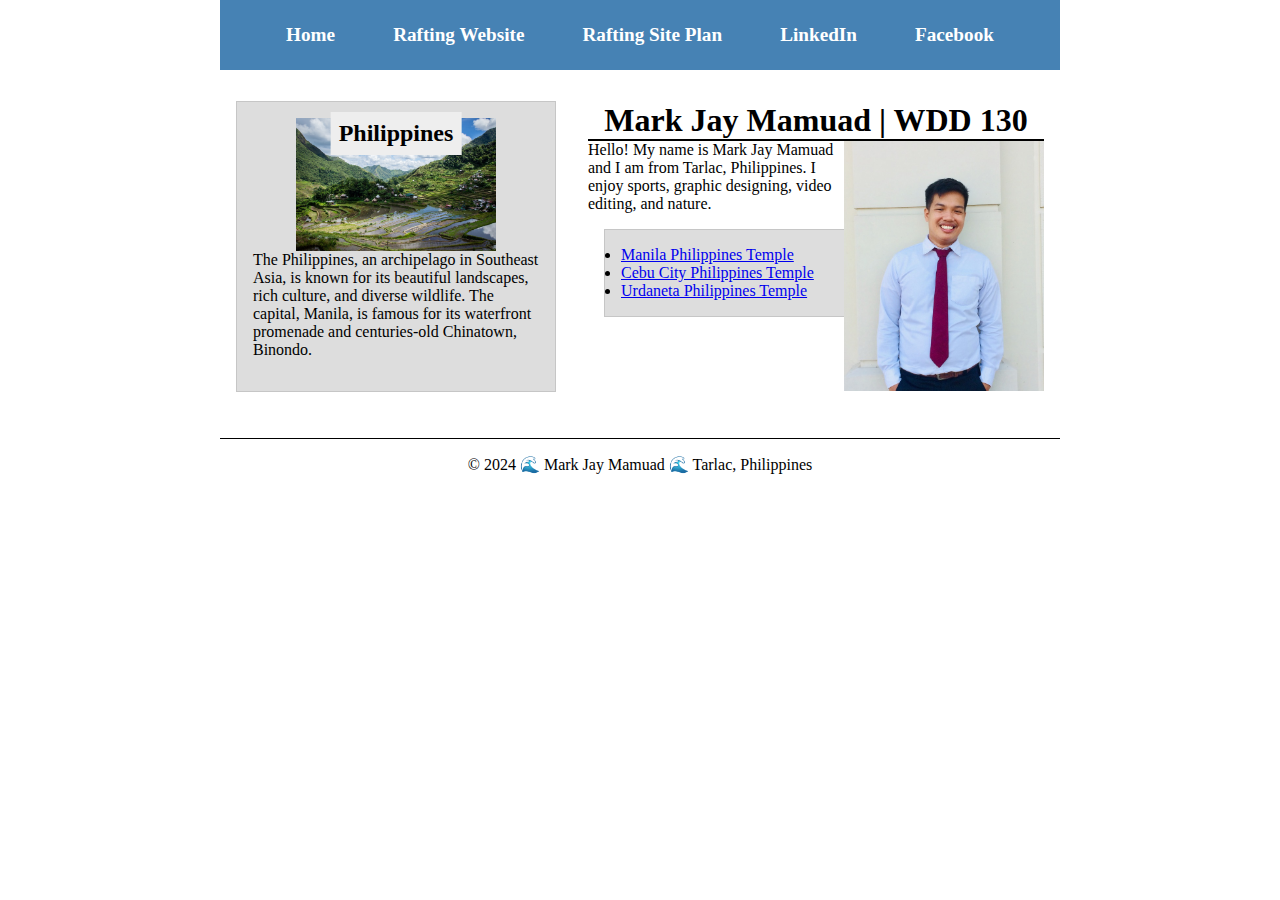
<file: index.html>
<!DOCTYPE html>
<html lang="en-US">
<head>
  <meta charset="UTF-8">
  <meta name="viewport" content="width=device-width, initial-scale=1.0">
  <title>Mark Jay Mamuad | WDD 130</title>
  <meta name="description" content="Mark Jay Mamuad's home page for WDD 130 course, including assignments and course updates.">
  <meta name="author" content="Mark Jay Mamuad">
  <link rel="stylesheet" type="text/css" href="styles/styles.css">
</head>
<body>
  <header>
    <nav>
      <a href="#">Home</a>
      <a href="wwr/about.html">Rafting Website</a>
      <a href="wwr/site-plan-rafting.html">Rafting Site Plan</a>
      <a href="https://www.linkedin.com/in/markjdigital/" target="_blank">LinkedIn</a>
      <a href="https://www.facebook.com/mamuad.markjay" target="_blank">Facebook</a>
    </nav>
  </header>
  <div class="grid">
    <main>
      <h1>Mark Jay Mamuad | WDD 130</h1>
      <img src="images/profile.jpg" alt="Hello, my name is Mark Jay Mamuad">
      <p>Hello! My name is Mark Jay Mamuad and I am from Tarlac, Philippines. I enjoy sports, graphic designing, video editing, and nature.</p>
      <ul class="box">
        <li><a href="https://www.churchofjesuschrist.org/temples/details/manila-philippines-temple" target="_blank">Manila Philippines Temple</a></li>
        <li><a href="https://www.churchofjesuschrist.org/temples/details/cebu-city-philippines-temple" target="_blank">Cebu City Philippines Temple</a></li>
        <li><a href="https://www.churchofjesuschrist.org/temples/details/urdaneta-philippines-temple" target="_blank">Urdaneta Philippines Temple</a></li>
      </ul>
    </main>
    <aside class="box">
      <h2>Philippines</h2>
      <img src="images/image.jpg" alt="Philippines landscape">
      <p>The Philippines, an archipelago in Southeast Asia, is known for its beautiful landscapes, rich culture, and diverse wildlife. The capital, Manila, is famous for its waterfront promenade and centuries-old Chinatown, Binondo.</p>
    </aside>
  </div>
  <footer>
    <p>&copy; 2024 🌊 Mark Jay Mamuad 🌊 Tarlac, Philippines</p>
  </footer>
  <!-- Last modified: July 9, 2024 -->
</body>
</html>
</file>
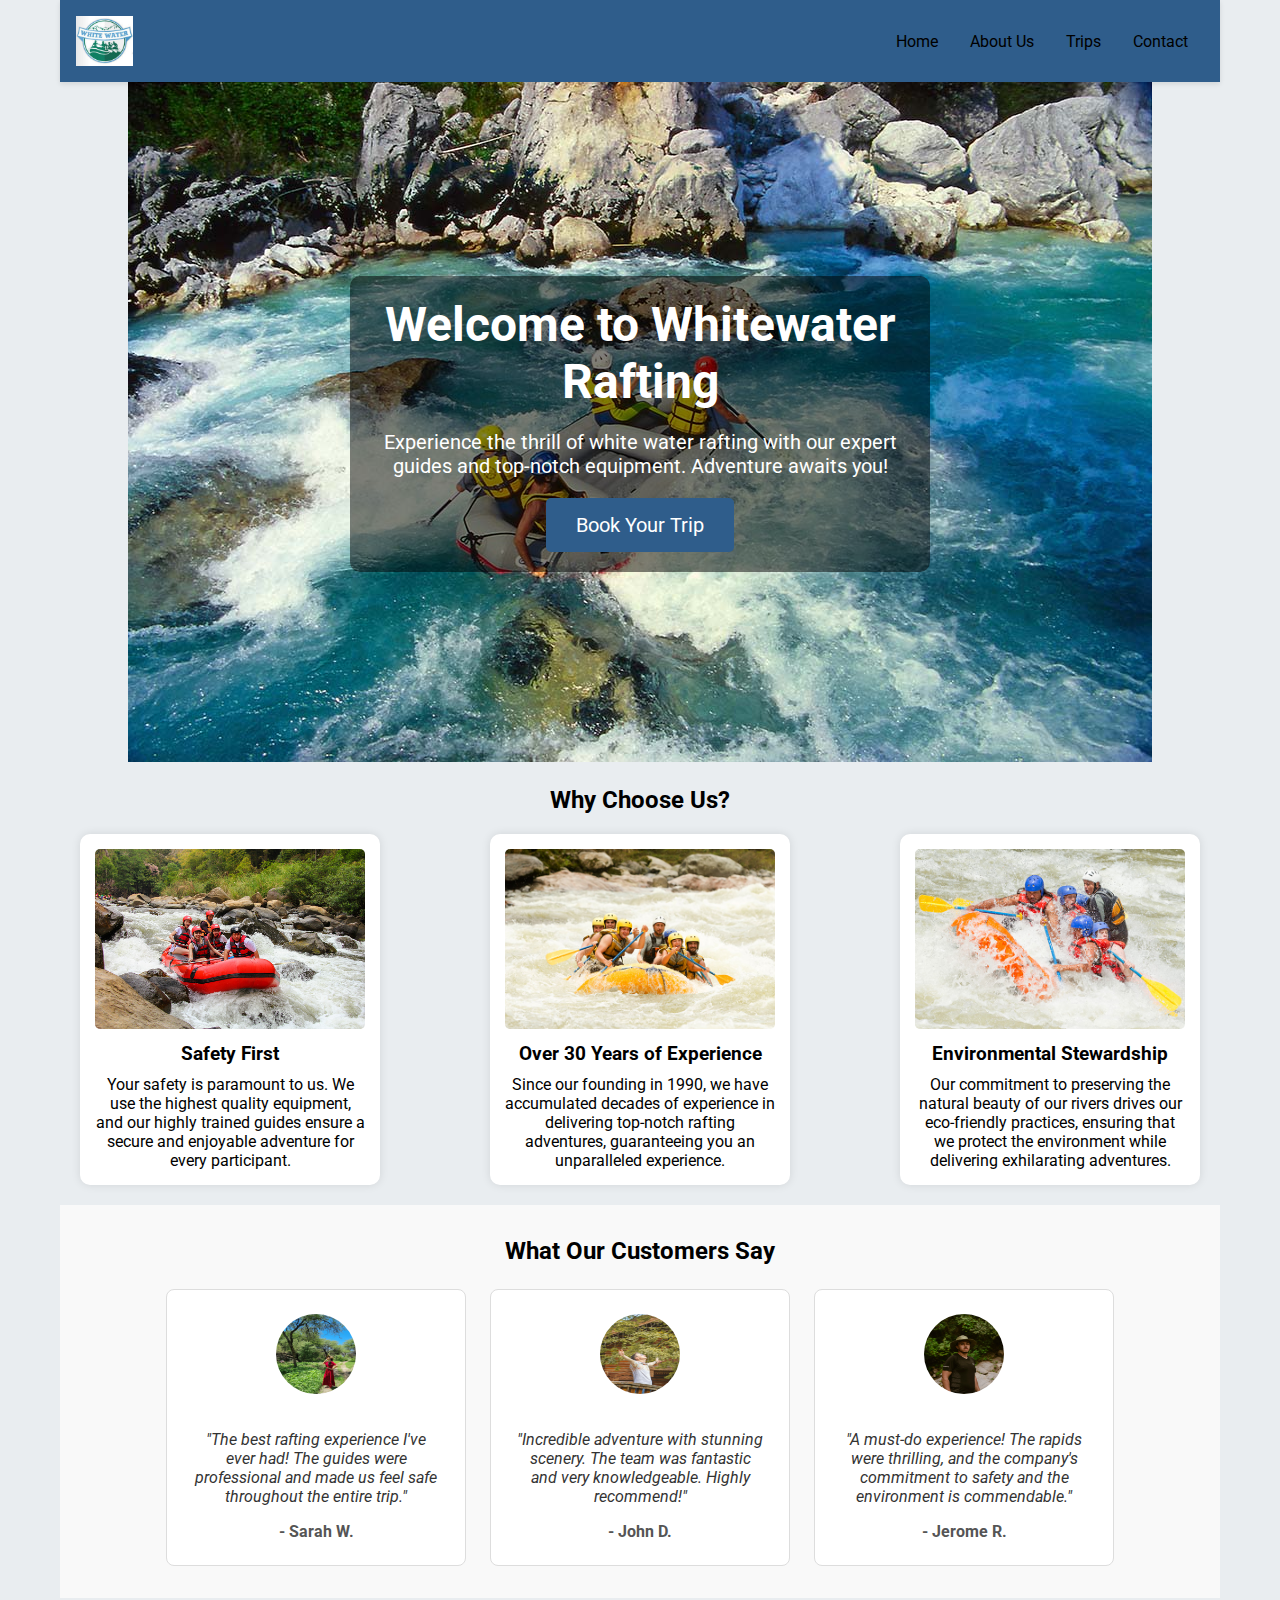
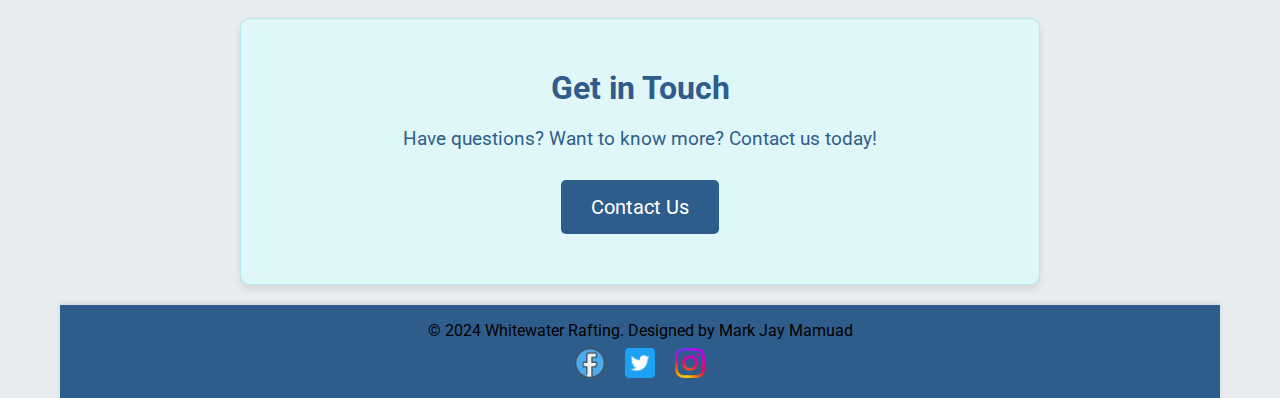
<file: wwr/index.html>
<!DOCTYPE html>
<html lang="en">
<head>
    <meta charset="UTF-8">
    <meta name="viewport" content="width=device-width, initial-scale=1.0">
    <meta name="description" content="Welcome to the ultimate rafting adventure! Discover thrilling white water rafting experiences with us.">
    <meta name="author" content="Mark Jay Mamuad">
    <title>Home - Whitewater Rafting</title>
    <link rel="stylesheet" href="styles/rafting.css">
</head>
<body>
    <header>
        <img src="images/logo.png" alt="Rafting Company Logo">
        <nav>
            <a href="#">Home</a>
            <a href="about.html">About Us</a>
            <a href="trips.html">Trips</a>
            <a href="contact.html">Contact</a>
        </nav>
    </header>

    <main>
        <section class="front">
            <img src="images/hero-image.jpg" alt="Rafting Adventure">
            <div class="front-content">
                <h1>Welcome to Whitewater Rafting</h1>
                <p>Experience the thrill of white water rafting with our expert guides and top-notch equipment. Adventure awaits you!</p>
                <a href="trips.html" class="cta-button">Book Your Trip</a>
            </div>
        </section>

        <section class="why-choose-us">
            <h2>Why Choose Us?</h2>
            <div class="reasons">
                <div class="reason">
                    <img src="images/rafting2.jpg" alt="Safety">
                    <h3>Safety First</h3>
                    <p>Your safety is paramount to us. We use the highest quality equipment, and our highly trained guides ensure a secure and enjoyable adventure for every participant.</p>
                </div>
                <div class="reason">
                    <img src="images/rafting4.jpg" alt="Experience">
                    <h3>Over 30 Years of Experience</h3>
                    <p>Since our founding in 1990, we have accumulated decades of experience in delivering top-notch rafting adventures, guaranteeing you an unparalleled experience.</p>
                </div>
                <div class="reason">
                    <img src="images/rafting5.jpg" alt="Environment">
                    <h3>Environmental Stewardship</h3>
                    <p>Our commitment to preserving the natural beauty of our rivers drives our eco-friendly practices, ensuring that we protect the environment while delivering exhilarating adventures.</p>
                </div>
            </div>
        </section>

        <section class="testimonials">
            <h2>What Our Customers Say</h2>
            <div class="testimonial-cards">
                <div class="testimonial-card">
                    <img src="images/customer1.jpg" alt="Customer 1">
                    <blockquote>
                        "The best rafting experience I've ever had! The guides were professional and made us feel safe throughout the entire trip."
                    </blockquote>
                    <p>- Sarah W.</p>
                </div>
                <div class="testimonial-card">
                    <img src="images/customer2.jpg" alt="Customer 2">
                    <blockquote>
                        "Incredible adventure with stunning scenery. The team was fantastic and very knowledgeable. Highly recommend!"
                    </blockquote>
                    <p>- John D.</p>
                </div>
                <div class="testimonial-card">
                    <img src="images/customer3.jpg" alt="Customer 3">
                    <blockquote>
                        "A must-do experience! The rapids were thrilling, and the company's commitment to safety and the environment is commendable."
                    </blockquote>
                    <p>- Jerome R.</p>
                </div>
            </div>
        </section>

        <section class="contact-us">
            <h2>Get in Touch</h2>
            <p>Have questions? Want to know more? Contact us today!</p>
            <a href="contact.html" class="cta-button">Contact Us</a>
        </section>
    </main>

    <footer>
        <p>&copy; 2024 Whitewater Rafting. Designed by Mark Jay Mamuad</p>
        <div class="sociallinks">
            <a href="https://facebook.com"><img src="images/facebook.png" alt="Facebook"></a>
            <a href="https://twitter.com"><img src="images/twitter.png" alt="Twitter"></a>
            <a href="https://instagram.com"><img src="images/instagram.png" alt="Instagram"></a>
        </div>
    </footer>
</body>
</html>
</file>
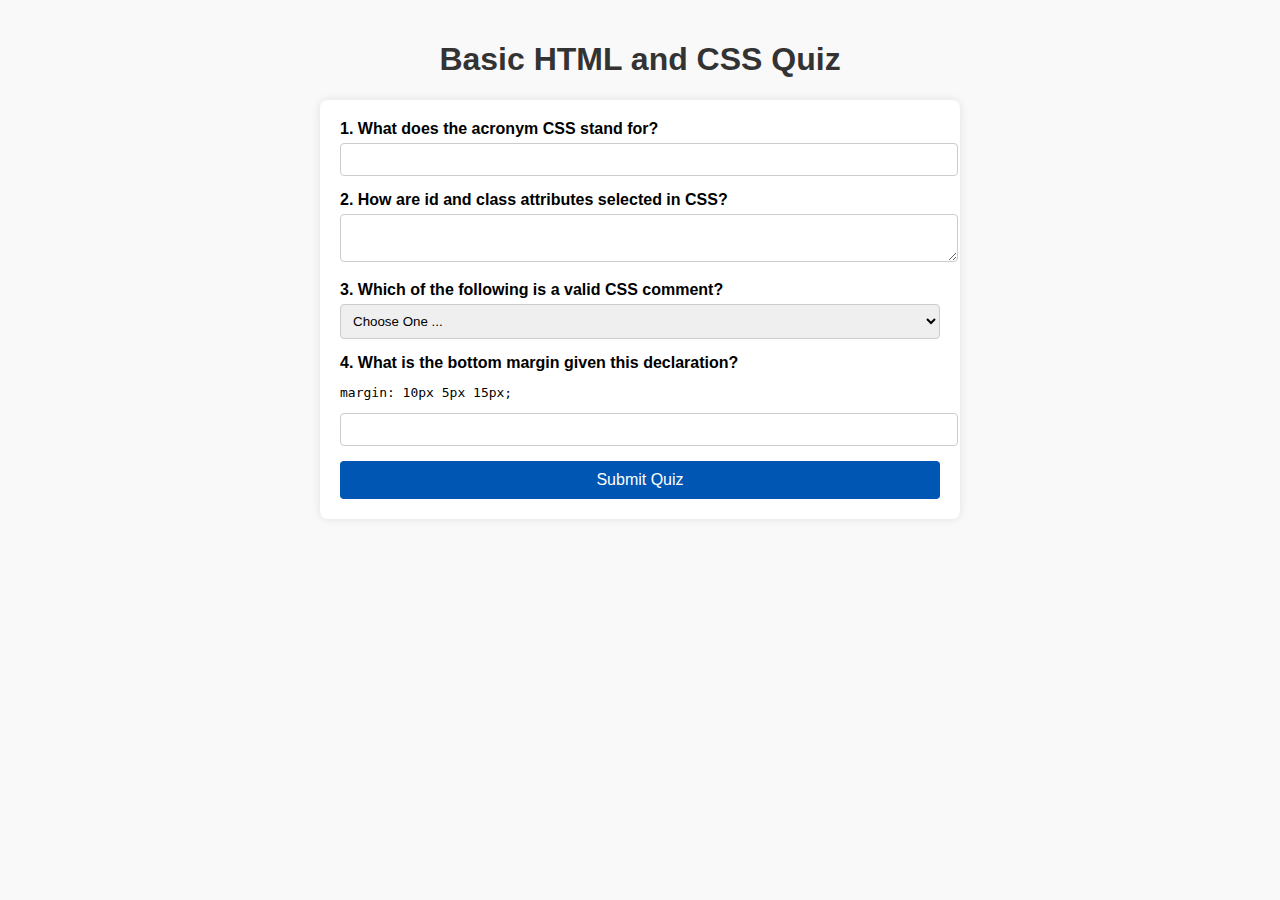
<file: quiz.html>
<!DOCTYPE html>
<html lang="en">
<head>
    <meta charset="UTF-8">
    <meta name="viewport" content="width=device-width, initial-scale=1.0">
    <title>Basic HTML and CSS Quiz</title>
    <meta name="description" content="A basic quiz to test your knowledge of HTML and CSS.">
    <meta name="author" content="Mark81294">
    <link rel="stylesheet" href="styles/quiz.css">
</head>
<body>
    <h1>Basic HTML and CSS Quiz</h1>
    <form>
        <div>
            <label for="q1">1. What does the acronym CSS stand for?</label>
            <input type="text" id="q1" name="q1">
        </div>
        <div>
            <label for="q2">2. How are id and class attributes selected in CSS?</label>
            <textarea id="q2" name="q2"></textarea>
        </div>
        <div>
            <label for="q3">3. Which of the following is a valid CSS comment?</label>
            <select id="q3" name="q3">
                <option value="" selected disabled>Choose One ...</option>
                <option value="1">/* This is a comment */</option>
                <option value="2">// This is a comment</option>
                <option value="3"># This is a comment</option>
            </select>
        </div>
        <div>
            <label for="q4">4. What is the bottom margin given this declaration?</label>
            <pre>margin: 10px 5px 15px;</pre>
            <input type="number" id="q4" name="q4">
        </div>
        <button type="submit">Submit Quiz</button>
    </form>
</body>
</html>
</file>
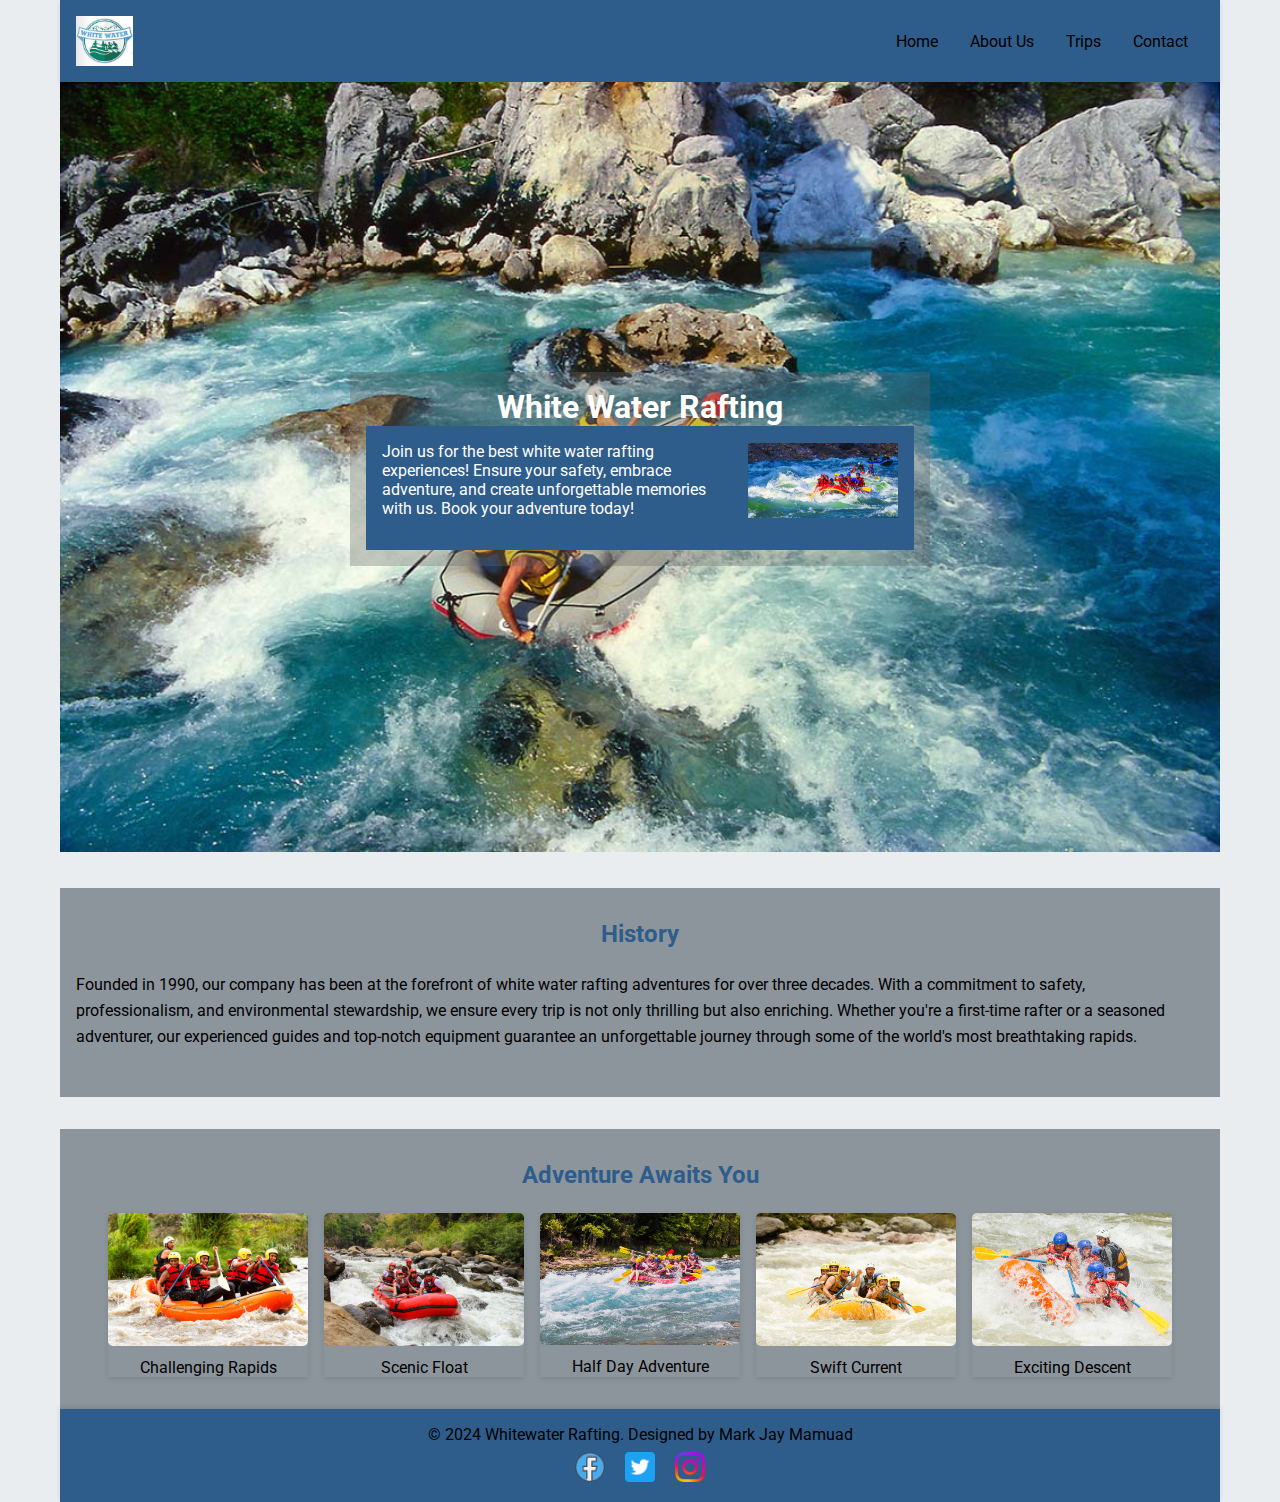
<file: wwr/about.html>
<!DOCTYPE html>
<html lang="en">
<head>
    <meta charset="UTF-8">
    <meta name="viewport" content="width=device-width, initial-scale=1.0">
    <meta name="description" content="Learn about our rafting company and adventures.">
    <meta name="author" content="Mark Jay Mamuad">
    <title>About Us - Rafting Company</title>
    <link rel="stylesheet" href="styles/rafting.css">
</head>
<body>
    <header>
        <img src="images/logo.png" alt="Rafting Company Logo">
        <nav>
            <a href="index.html">Home</a>
            <a href="about.html">About Us</a>
            <a href="trips.html">Trips</a>
            <a href="contact.html">Contact</a>
        </nav>
    </header>

    <main>
        <div class="hero">
            <img src="images/hero-image.jpg" alt="Rafting Adventure">
            <div class="hero-content">
                <h1>White Water Rafting</h1>
                <article>
                    <p>Join us for the best white water rafting experiences! Ensure your safety, embrace adventure, and create unforgettable memories with us. Book your adventure today!</p>
                    <img src="images/rafting.jpg" alt="White Water Rafting">
                </article>
            </div>
        </div>

        <section class="history">
            <h2>History</h2>
            <p>Founded in 1990, our company has been at the forefront of white water rafting adventures for over three decades. With a commitment to safety, professionalism, and environmental stewardship, we ensure every trip is not only thrilling but also enriching. Whether you're a first-time rafter or a seasoned adventurer, our experienced guides and top-notch equipment guarantee an unforgettable journey through some of the world's most breathtaking rapids.</p>
        </section>

        <section class="adventure">
            <h2>Adventure Awaits You</h2>
            <div class="adventure-images">
                <figure>
                    <img src="images/rafting1.jpg" alt="Adventure 1">
                    <figcaption>Challenging Rapids</figcaption>
                </figure>
                <figure>
                    <img src="images/rafting2.jpg" alt="Adventure 2">
                    <figcaption>Scenic Float</figcaption>
                </figure>
                <figure>
                    <img src="images/rafting3.jpg" alt="Adventure 3">
                    <figcaption>Half Day Adventure</figcaption>
                </figure>
                <figure>
                    <img src="images/rafting4.jpg" alt="Adventure 4">
                    <figcaption>Swift Current</figcaption>
                </figure>
                <figure>
                    <img src="images/rafting5.jpg" alt="Adventure 5">
                    <figcaption>Exciting Descent</figcaption>
                </figure>
            </div>
        </section>
    </main>

    <footer>
        <p>&copy; 2024 Whitewater Rafting. Designed by Mark Jay Mamuad</p>
        <div class="sociallinks">
            <a href="https://facebook.com"><img src="images/facebook.png" alt="Facebook"></a>
            <a href="https://twitter.com"><img src="images/twitter.png" alt="Twitter"></a>
            <a href="https://instagram.com"><img src="images/instagram.png" alt="Instagram"></a>
        </div>
    </footer>
</body>
</html>
</file>
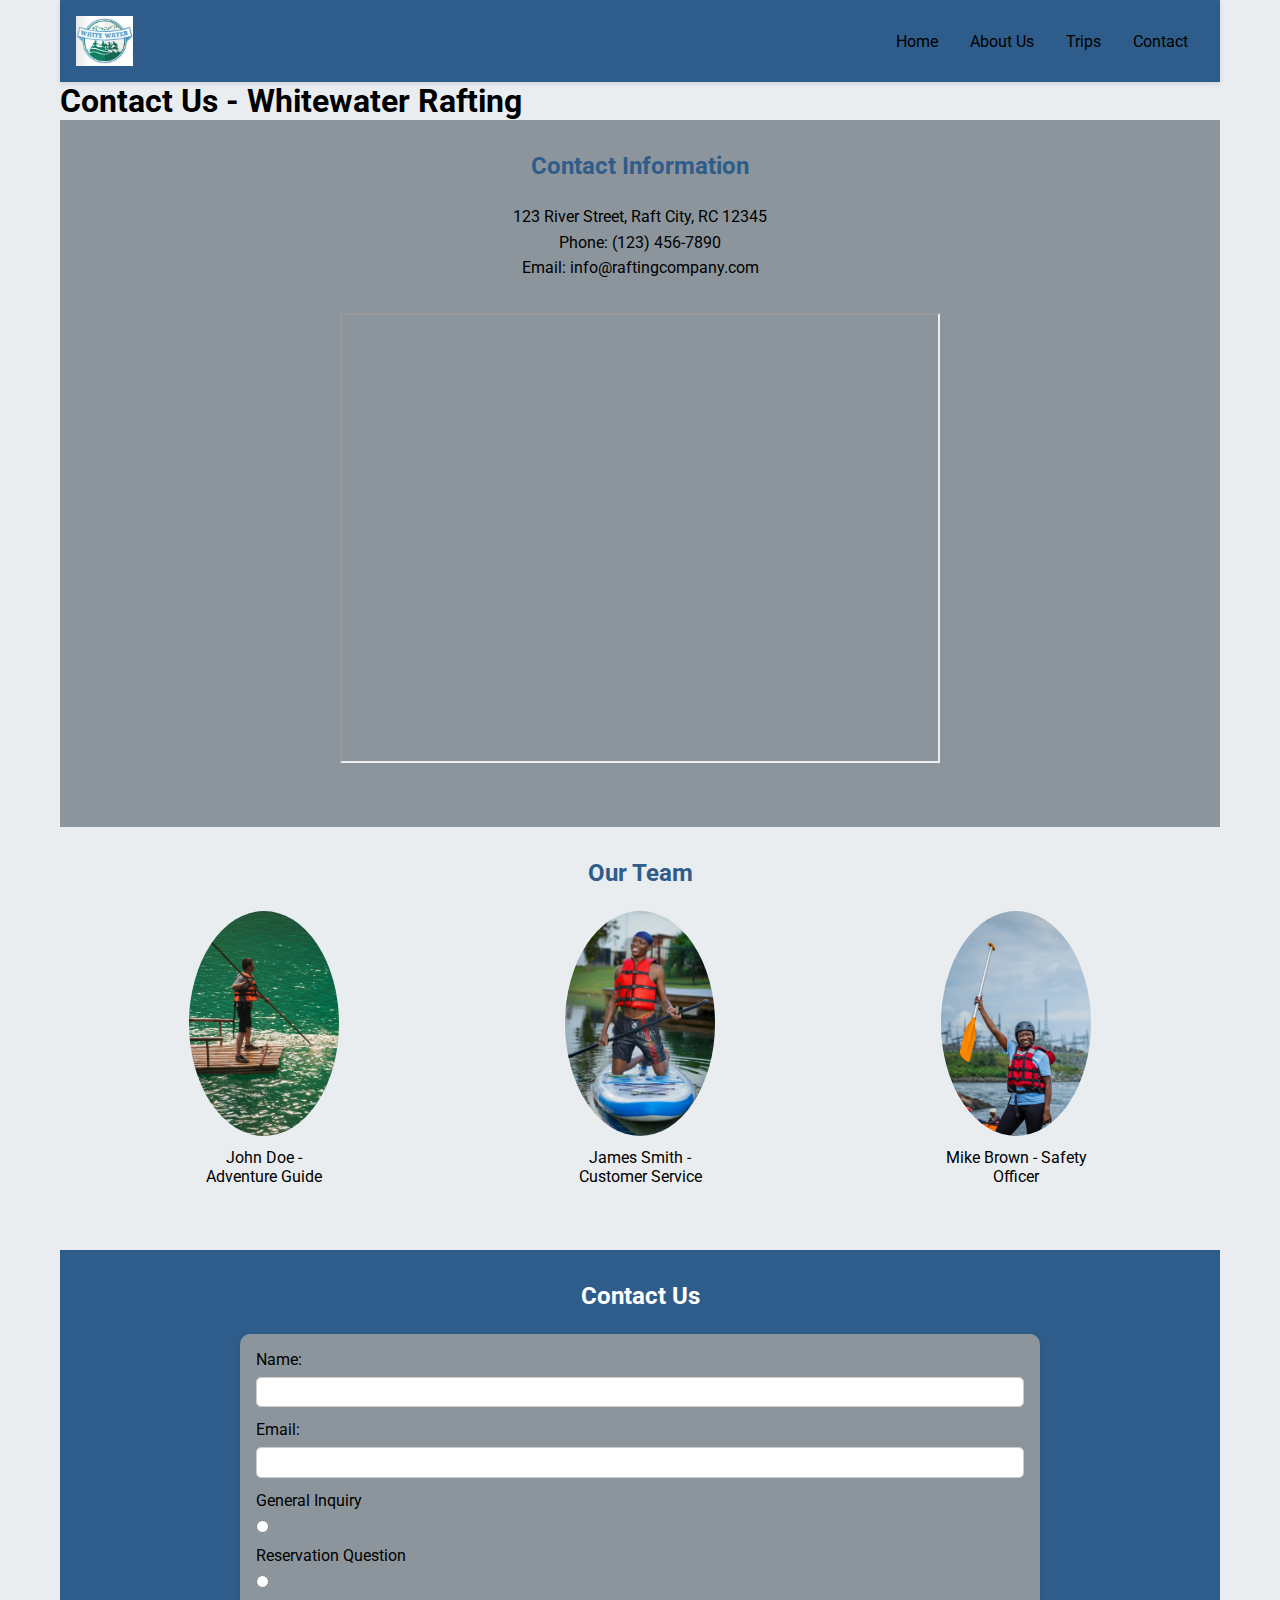
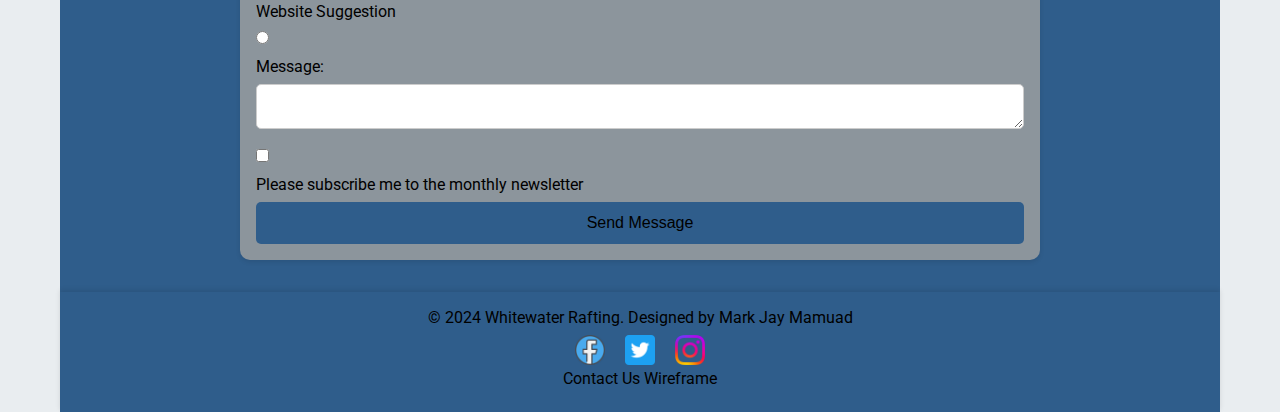
<file: wwr/contact.html>
<!DOCTYPE html>
<html lang="en-US">
<head>
    <meta charset="UTF-8">
    <meta name="viewport" content="width=device-width, initial-scale=1.0">
    <meta name="description" content="Contact our rafting company for more information about our services, booking inquiries, or any general questions you may have.">
    <meta name="author" content="Mark Jay Mamuad">
    <title>Contact Us - Whitewater Rafting</title>
    <link rel="stylesheet" href="styles/rafting.css">
    <link href="https://fonts.googleapis.com/css2?family=Roboto:wght@400;700&display=swap" rel="stylesheet">
</head>
<body class="contact-page">
    <header>
        <img src="images/logo.png" alt="Rafting Company Logo">
        <nav>
            <a href="index.html">Home</a>
            <a href="about.html">About Us</a>
            <a href="trips.html">Trips</a>
            <a href="contact.html">Contact</a>
        </nav>
    </header>

    <main>
        <h1>Contact Us - Whitewater Rafting</h1>
        <section class="contact-info">
            <h2>Contact Information</h2>
            <address>
                123 River Street, Raft City, RC 12345<br>
                Phone: (123) 456-7890<br>
                Email: info@raftingcompany.com
            </address>
            <div class="map">
                <iframe src="https://www.google.com/maps/embed?pb=!1m18!1m12!1m3!1d3153.833343315653!2d-122.41941548467953!3d37.77492927975947!2m3!1f0!2f0!3f0!3m2!1i1024!2i768!4f13.1!3m3!1m2!1s0x808581559f405bff%3A0x40b82c3688b804b3!2sGolden%20Gate%20Bridge!5e0!3m2!1sen!2sus!4v1616206278580!5m2!1sen!2sus" width="600" height="450" allowfullscreen loading="lazy"></iframe>
            </div>
        </section>

        <section class="employees">
            <h2>Our Team</h2>
            <div class="employee-profiles">
                <figure>
                    <img src="images/employee1.jpg" alt="Employee 1">
                    <figcaption>John Doe - Adventure Guide</figcaption>
                </figure>
                <figure>
                    <img src="images/employee2.jpg" alt="Employee 2">
                    <figcaption>James Smith - Customer Service</figcaption>
                </figure>
                <figure>
                    <img src="images/employee3.jpg" alt="Employee 3">
                    <figcaption>Mike Brown - Safety Officer</figcaption>
                </figure>
            </div>
        </section>

        <section class="contact-form">
            <h2>Contact Us</h2>
            <form action="#" method="post">
                <label for="name">Name:</label>
                <input type="text" id="name" name="name" required>

                <label for="email">Email:</label>
                <input type="email" id="email" name="email" required>

                <label for="general-inquiry">General Inquiry</label>
                <input type="radio" id="general-inquiry" name="purpose" value="general-inquiry" required>

                <label for="reservation-question">Reservation Question</label>
                <input type="radio" id="reservation-question" name="purpose" value="reservation-question" required>

                <label for="website-suggestion">Website Suggestion</label>
                <input type="radio" id="website-suggestion" name="purpose" value="website-suggestion" required>

                <label for="message">Message:</label>
                <textarea id="message" name="message" required></textarea>

                <input type="checkbox" id="newsletter" name="newsletter">
                <label for="newsletter">Please subscribe me to the monthly newsletter</label>

                <button type="submit">Send Message</button>
            </form>
        </section>
    </main>

    <footer>
        <p>&copy; 2024 Whitewater Rafting. Designed by Mark Jay Mamuad</p>
        <div class="sociallinks">
            <a href="https://facebook.com"><img src="images/facebook.png" alt="Facebook"></a>
            <a href="https://twitter.com"><img src="images/twitter.png" alt="Twitter"></a>
            <a href="https://instagram.com"><img src="images/instagram.png" alt="Instagram"></a>
        </div>
        <p><a href="wireframe-link.html">Contact Us Wireframe</a></p>
    </footer>
</body>
</html>
</file>
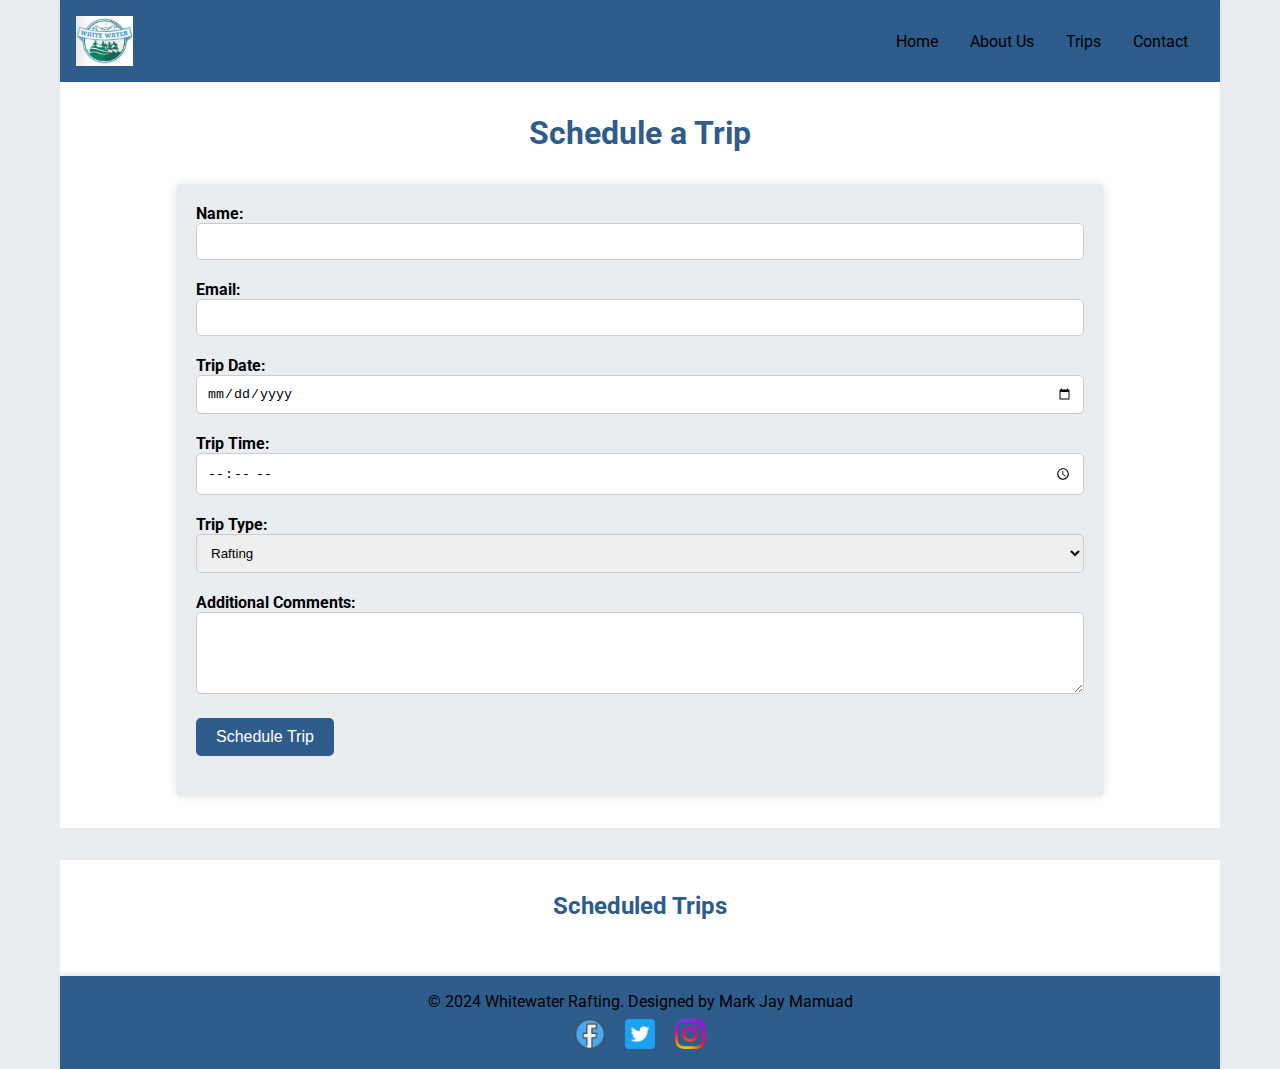
<file: wwr/trips.html>
<!DOCTYPE html>
<html lang="en">
<head>
    <meta charset="UTF-8">
    <meta name="viewport" content="width=device-width, initial-scale=1.0">
    <meta name="description" content="Learn about our rafting company and adventures.">
    <meta name="author" content="Mark Jay Mamuad">
    <title>Trips - Schedule a Trip</title>
    <link rel="stylesheet" href="styles/rafting.css">
</head>
<body>
    <header>
        <img src="images/logo.png" alt="Rafting Company Logo">
        <nav>
            <a href="index.html">Home</a>
            <a href="about.html">About Us</a>
            <a href="trips.html">Trips</a>
            <a href="contact.html">Contact</a>
        </nav>
    </header>

    <main>
        <section class="schedule-trip">
            <h1>Schedule a Trip</h1>
            <div class="container">
                <form id="schedule-trip-form">
                    <div class="form-group">
                        <label for="name">Name:</label>
                        <input type="text" id="name" name="name" required>
                    </div>
                    <div class="form-group">
                        <label for="email">Email:</label>
                        <input type="email" id="email" name="email" required>
                    </div>
                    <div class="form-group">
                        <label for="trip-date">Trip Date:</label>
                        <input type="date" id="trip-date" name="trip_date" required>
                    </div>
                    <div class="form-group">
                        <label for="trip-time">Trip Time:</label>
                        <input type="time" id="trip-time" name="trip_time" required>
                    </div>
                    <div class="form-group">
                        <label for="trip-type">Trip Type:</label>
                        <select id="trip-type" name="trip_type" required>
                            <option value="rafting">Rafting</option>
                            <option value="kayaking">Kayaking</option>
                            <option value="canoeing">Canoeing</option>
                        </select>
                    </div>
                    <div class="form-group">
                        <label for="comments">Additional Comments:</label>
                        <textarea id="comments" name="comments" rows="4"></textarea>
                    </div>
                    <div class="form-group">
                        <button type="submit">Schedule Trip</button>
                    </div>
                </form>
            </div>
        </section>

        <section class="scheduled-trips">
            <h2>Scheduled Trips</h2>
            <div id="scheduled-trips-container">
                <!-- Scheduled trips will be displayed here -->
            </div>
        </section>
    </main>

    <footer>
        <p>&copy; 2024 Whitewater Rafting. Designed by Mark Jay Mamuad</p>
        <div class="sociallinks">
            <a href="https://facebook.com"><img src="images/facebook.png" alt="Facebook"></a>
            <a href="https://twitter.com"><img src="images/twitter.png" alt="Twitter"></a>
            <a href="https://instagram.com"><img src="images/instagram.png" alt="Instagram"></a>
        </div>
    </footer>

    <script>
        document.getElementById('schedule-trip-form').addEventListener('submit', function(e) {
            e.preventDefault();
            
            // Get form values
            const name = document.getElementById('name').value;
            const email = document.getElementById('email').value;
            const tripDate = document.getElementById('trip-date').value;
            const tripTime = document.getElementById('trip-time').value;
            const tripType = document.getElementById('trip-type').value;
            const comments = document.getElementById('comments').value;

            // Create a new trip entry
            const tripEntry = document.createElement('div');
            tripEntry.classList.add('trip-entry');
            tripEntry.innerHTML = `
                <h3>${tripType}</h3>
                <p><strong>Name:</strong> ${name}</p>
                <p><strong>Email:</strong> ${email}</p>
                <p><strong>Date:</strong> ${tripDate}</p>
                <p><strong>Time:</strong> ${tripTime}</p>
                <p><strong>Comments:</strong> ${comments}</p>
            `;

            // Add the new trip to the scheduled trips container
            document.getElementById('scheduled-trips-container').appendChild(tripEntry);

            // Clear the form
            document.getElementById('schedule-trip-form').reset();
        });
    </script>
</body>
</html>
</file>
<file: wwr/styles/rafting.css>
@import url('https://fonts.googleapis.com/css2?family=Roboto:wght@400;700&display=swap');

/* Root Variables */
:root {
    --primary-color: #2f5d8b; /* Dark Blue */
    --secondary-color: #8c959c; /* Gray Blue */
    --background-color: #e9edf0; /* Light Gray Blue */
    --text-color: #000000; /* Black */
    --button-hover-color: #555555; /* Dark Gray */
}

/* General Reset */
* {
    margin: 0;
    padding: 0;
    box-sizing: border-box;
}

/* Body Styles */
body {
    font-family: 'Roboto', sans-serif;
    color: var(--text-color);
    background-color: var(--background-color);
    max-width: 1200px;
    margin: 0 auto;
    padding: 0 20px;
}

/* Header Styles */
header {
    display: grid;
    grid-template-columns: auto 1fr;
    align-items: center;
    padding: 1em;
    background-color: var(--primary-color);
    box-shadow: 0 2px 5px rgba(0, 0, 0, 0.1);
}

header img {
    max-height: 50px;
}

header nav {
    display: flex;
    justify-content: flex-end;
}

nav a {
    color: var(--text-color);
    text-decoration: none;
    margin: 0 1em;
    transition: color 0.3s;
}

nav a:hover,
nav a:focus {
    color: #ffffff;
    outline: 2px solid #ffffff; /* Visible focus outline */
}

/* Schedule Trip Section Styles */
.schedule-trip {
    padding: 2em 0;
    background-color: #ffffff;
    color: #000000;
    margin-bottom: 2em;
}

.schedule-trip h1 {
    text-align: center;
    margin-bottom: 1em;
    color: var(--primary-color);
}

.schedule-trip .container {
    width: 80%;
    margin: auto;
    overflow: hidden;
    padding: 20px;
    background-color: var(--background-color);
    box-shadow: 0 0 10px rgba(0, 0, 0, 0.1);
    border-radius: 5px;
}

.schedule-trip .form-group {
    margin-bottom: 20px;
}

.schedule-trip label {
    margin-bottom: 5px;
    font-weight: bold;
}

.schedule-trip input[type="text"],
.schedule-trip input[type="email"],
.schedule-trip input[type="date"],
.schedule-trip input[type="time"],
.schedule-trip select,
.schedule-trip textarea {
    width: 100%;
    padding: 10px;
    border: 1px solid #ccc;
    border-radius: 5px;
}

.schedule-trip button {
    padding: 10px 20px;
    background-color: var(--primary-color);
    color: #ffffff;
    border: none;
    border-radius: 5px;
    cursor: pointer;
    font-size: 16px;
}

.schedule-trip button:hover,
.schedule-trip button:focus {
    background-color: var(--button-hover-color);
}

/* Scheduled Trips Section Styles */
.scheduled-trips {
    padding: 2em 0;
    background-color: #ffffff;
    color: #000000;
}

.scheduled-trips h2 {
    text-align: center;
    margin-bottom: 1em;
    color: var(--primary-color);
}

#scheduled-trips-container {
    width: 80%;
    margin: auto;
}

.trip-entry {
    background-color: var(--background-color);
    padding: 15px;
    margin-bottom: 10px;
    border-radius: 5px;
    box-shadow: 0 0 10px rgba(0, 0, 0, 0.1);
}

.trip-entry h3 {
    margin-top: 0;
}

/* Footer Styles */
footer {
    padding: 1em;
    background-color: var(--primary-color);
    color: var(--text-color);
    text-align: center;
    box-shadow: 0 -2px 5px rgba(0, 0, 0, 0.1);
}

footer p {
    margin-bottom: 0.5em;
}

footer .sociallinks img {
    width: 30px;
    margin: 0 0.5em;
}

footer p a {
    color: var(--text-color);
    text-decoration: none;
    transition: color 0.3s;
}

footer p a:hover,
footer p a:focus {
    color: #ffffff;
    outline: 2px solid #ffffff; /* Visible focus outline */
}

/* Hero Section Styles */
.hero {
    position: relative;
    text-align: center;
    margin-bottom: 2em;
}

.hero img {
    width: 100%;
    height: auto;
}

.hero-content {
    position: absolute;
    top: 50%;
    left: 50%;
    transform: translate(-50%, -50%);
    max-width: 80%;
    background-color: rgba(104, 103, 103, 0.336);
    padding: 1em;
    text-align: center;
    color: white;
}

.hero-content h1 {
    margin: 0;
}

.hero-content article {
    background-color: rgba(3, 3, 3, 0.541);
    padding: 1em;
    max-width: 600px;
    margin: 0 auto;
    text-align: left;
}

.hero-content article p {
    margin-bottom: 1em;
}

.hero-content article img {
    float: right;
    margin: 0 0 1em 1em;
    max-width: 100%;
}

/* Adjusted to Horizontal Layout */
.hero article {
    display: flex;
    align-items: center;
    background-color: var(--primary-color);
    padding: 1em;
    text-align: left;
    margin: 0 auto;
    max-width: 1000px;
}

.hero article p {
    flex: 1;
}

.hero article img {
    margin-left: 1em;
    max-width: 150px;
}

/* History Section Styles */
.history {
    padding: 2em 1em;
    background-color: var(--secondary-color);
    margin-bottom: 2em;
}

.history h2 {
    text-align: center;
    margin-bottom: 1em;
    color: var(--primary-color);
}

.history article {
    max-width: 800px;
    margin: 0 auto;
    text-align: center;
}

.history p {
    line-height: 1.6;
    margin-bottom: 1em;
}

/* Image Carousel Styles */
.image-carousel {
    padding: 2em 1em;
    background-color: var(--background-color);
}

.image-carousel h2 {
    text-align: center;
    margin-bottom: 1em;
    color: var(--primary-color);
}

.image-carousel img {
    width: 100%;
    height: auto;
    margin-bottom: 1em;
    border-radius: 10px;
    box-shadow: 0 2px 5px rgba(0, 0, 0, 0.1);
}

/* Testimonial Section Styles */
.testimonials {
    padding: 2em 1em;
    background-color: var(--primary-color);
    color: var(--text-color);
    text-align: center;
}

.testimonials h2 {
    margin-bottom: 1em;
}

.testimonials .testimonial {
    max-width: 800px;
    margin: 0 auto;
    background-color: var(--secondary-color);
    padding: 1em;
    border-radius: 10px;
    box-shadow: 0 2px 5px rgba(0, 0, 0, 0.1);
}

.testimonials .testimonial p {
    line-height: 1.6;
}

.testimonials .testimonial cite {
    display: block;
    margin-top: 1em;
    font-style: normal;
    color: var(--text-color);
}

/* Contact Info Section Styles */
.contact-info {
    padding: 2em 1em;
    background-color: var(--secondary-color);
}

.contact-info h2 {
    text-align: center;
    margin-bottom: 1em;
    color: var(--primary-color);
}

.contact-info address {
    max-width: 800px;
    margin: 0 auto;
    text-align: center;
    font-style: normal;
    line-height: 1.6;
}

.contact-info .map {
    display: flex;
    justify-content: center;
    margin: 2em 0;
}

/* Employee Profiles Section Styles */
.employees {
    padding: 2em 1em;
    background-color: var(--background-color);
}

.employees h2 {
    text-align: center;
    margin-bottom: 1em;
    color: var(--primary-color);
}

.employee-profiles {
    display: flex;
    flex-wrap: wrap;
    justify-content: space-around;
}

.employee-profiles figure {
    text-align: center;
    margin-bottom: 2em;
    width: 150px;
}

.employee-profiles img {
    max-width: 100%;
    border-radius: 50%;
}

.employee-profiles figcaption {
    margin-top: 0.5em;
}

/* Contact Form Section Styles */
.contact-form {
    padding: 2em 1em;
    background-color: var(--primary-color);
    color: var(--text-color);
}

.contact-form h2 {
    text-align: center;
    margin-bottom: 1em;
    color: #ffffff;
}

.contact-form form {
    max-width: 800px;
    margin: 0 auto;
    background-color: var(--secondary-color);
    padding: 1em;
    border-radius: 10px;
    box-shadow: 0 2px 5px rgba(0, 0, 0, 0.1);
}

.contact-form label {
    display: block;
    margin-bottom: 0.5em;
}

.contact-form input,
.contact-form textarea {
    width: 100%;
    padding: 0.5em;
    margin-bottom: 1em;
    border-radius: 5px;
    border: 1px solid #ccc;
}

.contact-form input[type="checkbox"],
.contact-form input[type="radio"] {
    width: auto;
    margin-right: 0.5em;
}

.contact-form button {
    display: block;
    width: 100%;
    padding: 0.75em;
    background-color: var(--primary-color);
    color: var(--text-color);
    border: none;
    border-radius: 5px;
    cursor: pointer;
    font-size: 1em;
    transition: background-color 0.3s;
}

.contact-form button:hover,
.contact-form button:focus {
    background-color: var(--button-hover-color);
    color: var(--text-color);
}

/* Ensure focus visibility */
a:focus {
    outline: 2px solid var(--primary-color);
    outline-offset: 2px;
}

/* Adventure Section Styles */
.adventure {
    padding: 2em 1em;
    background-color: var(--secondary-color);
}

.adventure h2 {
    text-align: center;
    margin-bottom: 1em;
    color: var(--primary-color);
}

.adventure-images {
    display: flex;
    flex-wrap: wrap;
    gap: 1em;
    justify-content: center;
}

.adventure-images figure {
    flex: 1 1 calc(20% - 1em); /* Adjust percentage as needed */
    max-width: 200px; /* Adjust based on desired size */
    margin: 0;
    box-shadow: 0 2px 5px rgba(0, 0, 0, 0.1);
}

.adventure-images img {
    width: 100%;
    height: auto;
    border-radius: 5px;
    object-fit: cover; /* Ensures images cover the space */
}

.adventure-images figcaption {
    text-align: center;
    margin-top: 0.5em;
}



.why-choose-us {
    padding: 20px;
    text-align: center;
}

.why-choose-us h2 {
    margin-bottom: 20px;
}

.reasons {
    display: flex;
    justify-content: space-between;
    flex-wrap: wrap; /* Allows wrapping for smaller screens */
    gap: 20px; /* Space between items */
}

.reason {
    flex: 1;
    max-width: 300px; /* Ensures boxes don't grow too large */
    background-color: white;
    padding: 15px;
    border-radius: 10px;
    box-shadow: 0 0 10px rgba(0, 0, 0, 0.1);
    text-align: center;
}

.reason img {
    width: 100%;
    height: auto;
    border-radius: 5px;
}

.reason h3 {
    margin: 10px 0;
}

.reason p {
    margin: 0;
}





.testimonials {
    padding: 2rem;
    background-color: #f9f9f9;
}

.testimonials h2 {
    text-align: center;
    margin-bottom: 1.5rem;
}

.testimonial-cards {
    display: flex;
    flex-wrap: wrap; /* Allows wrapping if there is not enough space */
    justify-content: center; /* Centers items horizontally */
    gap: 1.5rem; /* Space between cards */
}

.testimonial-card {
    flex: 1 1 calc(33.333% - 1.5rem); /* Adjusts the width of each card */
    box-sizing: border-box; /* Ensures padding and borders do not affect width */
    background-color: #fff;
    border: 1px solid #ddd;
    border-radius: 8px;
    padding: 1.5rem;
    text-align: center;
    max-width: 300px; /* Optional: sets a maximum width for the cards */
}

.testimonial-card img {
    width: 80px; /* Adjust width as needed */
    height: 80px;
    border-radius: 50%; /* Circular images */
    margin-bottom: 1rem;
}

.testimonial-card blockquote {
    font-style: italic;
    margin: 1rem 0;
    color: #333;
}

.testimonial-card p {
    font-weight: bold;
    color: #555;
}



.contact-us {
    background-color: #E0F7FA; /* Light blue background */
    padding: 50px 20px; /* Padding around the section */
    text-align: center; /* Center-align the text */
    border: 1px solid #B2EBF2; /* Light blue border */
    border-radius: 10px; /* Rounded corners */
    box-shadow: 0 4px 8px rgba(0, 0, 0, 0.1); /* Slight shadow for depth */
    margin: 20px auto; /* Center the section horizontally */
    max-width: 800px; /* Limit the max width of the section */
}

.contact-us h2 {
    font-size: 2em; /* Increase the font size */
    color: #2f5d8b; /* Darker blue-green color */
    margin-bottom: 20px; /* Space below the heading */
}

.contact-us p {
    font-size: 1.2em; /* Increase the font size */
    color: #2f5d8b; /* Darker text color */
    margin-bottom: 30px; /* Space below the paragraph */
}

.contact-us .cta-button {
    display: inline-block; /* Inline block for button styling */
    padding: 15px 30px; /* Padding for the button */
    background-color: #2f5d8b; /* Button background color */
    color: #FFFFFF; /* Button text color */
    text-decoration: none; /* Remove underline from link */
    border-radius: 5px; /* Rounded corners */
    transition: background-color 0.3s; /* Smooth transition for hover effect */
}

.contact-us .cta-button:hover {
    background-color: #2f5d8b; /* Darker background on hover */
}



.front {
    position: relative;
    text-align: center;
}

.hero-image {
    width: 100%;
    height: auto;
    object-fit: cover;
    filter: brightness(70%);
}

.front-content {
    position: absolute;
    top: 50%;
    left: 50%;
    transform: translate(-50%, -50%);
    color: white;
    padding: 20px;
    background: rgba(0, 0, 0, 0.5);
    border-radius: 10px;
}

.front-content h1 {
    font-size: 3rem;
    margin-bottom: 20px;
}

.front-content p {
    font-size: 1.25rem;
    margin-bottom: 20px;
}

.cta-button {
    display: inline-block;
    padding: 15px 30px;
    font-size: 1.25rem;
    color: white;
    background-color: #2f5d8b;
    border: none;
    border-radius: 5px;
    text-decoration: none;
    transition: background-color 0.3s ease;
}

.cta-button:hover {
    background-color: #00264d;
}
</file>
<file: styles/quiz.css>
body {
    font-family: Arial, sans-serif;
    background-color: #f9f9f9;
    margin: 0;
    padding: 20px;
}

h1 {
    color: #333;
    text-align: center;
}

form {
    max-width: 600px;
    margin: 0 auto;
    padding: 20px;
    background-color: #fff;
    border-radius: 8px;
    box-shadow: 0 0 10px rgba(0, 0, 0, 0.1);
}

div {
    margin-bottom: 15px;
}

label {
    display: block;
    margin-bottom: 5px;
    font-weight: bold;
}

input[type="text"],
input[type="number"],
textarea,
select {
    width: 100%;
    padding: 8px;
    border: 1px solid #ccc;
    border-radius: 4px;
}

button {
    display: block;
    width: 100%;
    padding: 10px;
    background-color: #0056b3;
    color: #fff;
    border: none;
    border-radius: 4px;
    font-size: 16px;
    cursor: pointer;
}

button:hover {
    background-color: #003d80;
}
</file>
<file: styles/styles.css>
/* Universal selector to reset margin, padding, and set box-sizing */
* {
  margin: 0;
  padding: 0;
  box-sizing: border-box;
}

/* Limit the width of the header, grid, and footer elements and center them */
header, .grid, footer {
  max-width: 840px;
  margin: 0 auto;
}

/* Style for the navigation */
nav {
  background-color: steelblue;
  padding: 1rem;
  display: flex;
  justify-content: space-evenly;
  align-items: center;
}

/* Style for the anchor tags inside the nav element */
nav a {
  display: block;
  padding: 0.5rem;
  text-decoration: none;
  font-size: 1.2rem;
  font-weight: 700;
  color: #fff;
}

/* Style for the main element */
main {
  grid-column: 2/3;
  margin: 1rem;
}

/* Style for the aside element */
aside {
  width: 20rem;
  position: relative;
  grid-column: 1/2;
  grid-row: 1/2;
}

/* Style for the grid container */
.grid {
  display: grid;
  align-items: center;
}

/* Bottom border for the h1 element */
h1 {
  text-align: center;
  font-size: 2rem;
  margin-top: 1rem;
  border-bottom: 2px solid #000;
}

/* Additional styles */

/* General paragraph style */
p {
  margin-bottom: 1rem; /* Added bottom margin for better readability */
}

/* Style for the footer element */
footer {
  margin-top: 15px;
  border-top: 1px solid #000;
  text-align: center;
  padding: 1rem 0;
}

/* Style for the profile image in the main element */
main img {
  width: 200px;
  height: auto;
  display: block;
  margin: 0 auto 1rem; /* Adjusted margin for better spacing */
  float: right; /* Float the profile image to the right */
  clear: right; /* Ensure it doesn't overlap with other floated elements */
}

/* Style for the image inside the aside element */
aside img {
  width: 200px;
  height: auto;
  display: block;
  margin: auto;
}

/* Class Selectors */
/* Style for the .box class */
.box {
  margin: 1rem;
  border: 1px solid rgba(0, 0, 0, 0.1);
  padding: 1rem;
  background-color: #ddd;
  color: #000;
}

/* Absolute positioning for h2 inside aside */
aside h2 {
  position: absolute;
  top: 10px; /* Adjusted positioning */
  left: 50%;
  transform: translateX(-50%); /* Center h2 horizontally */
  background: #eee; /* Match the background of the aside */
  padding: 0.5rem; /* Added padding for better spacing */
}
</file>
